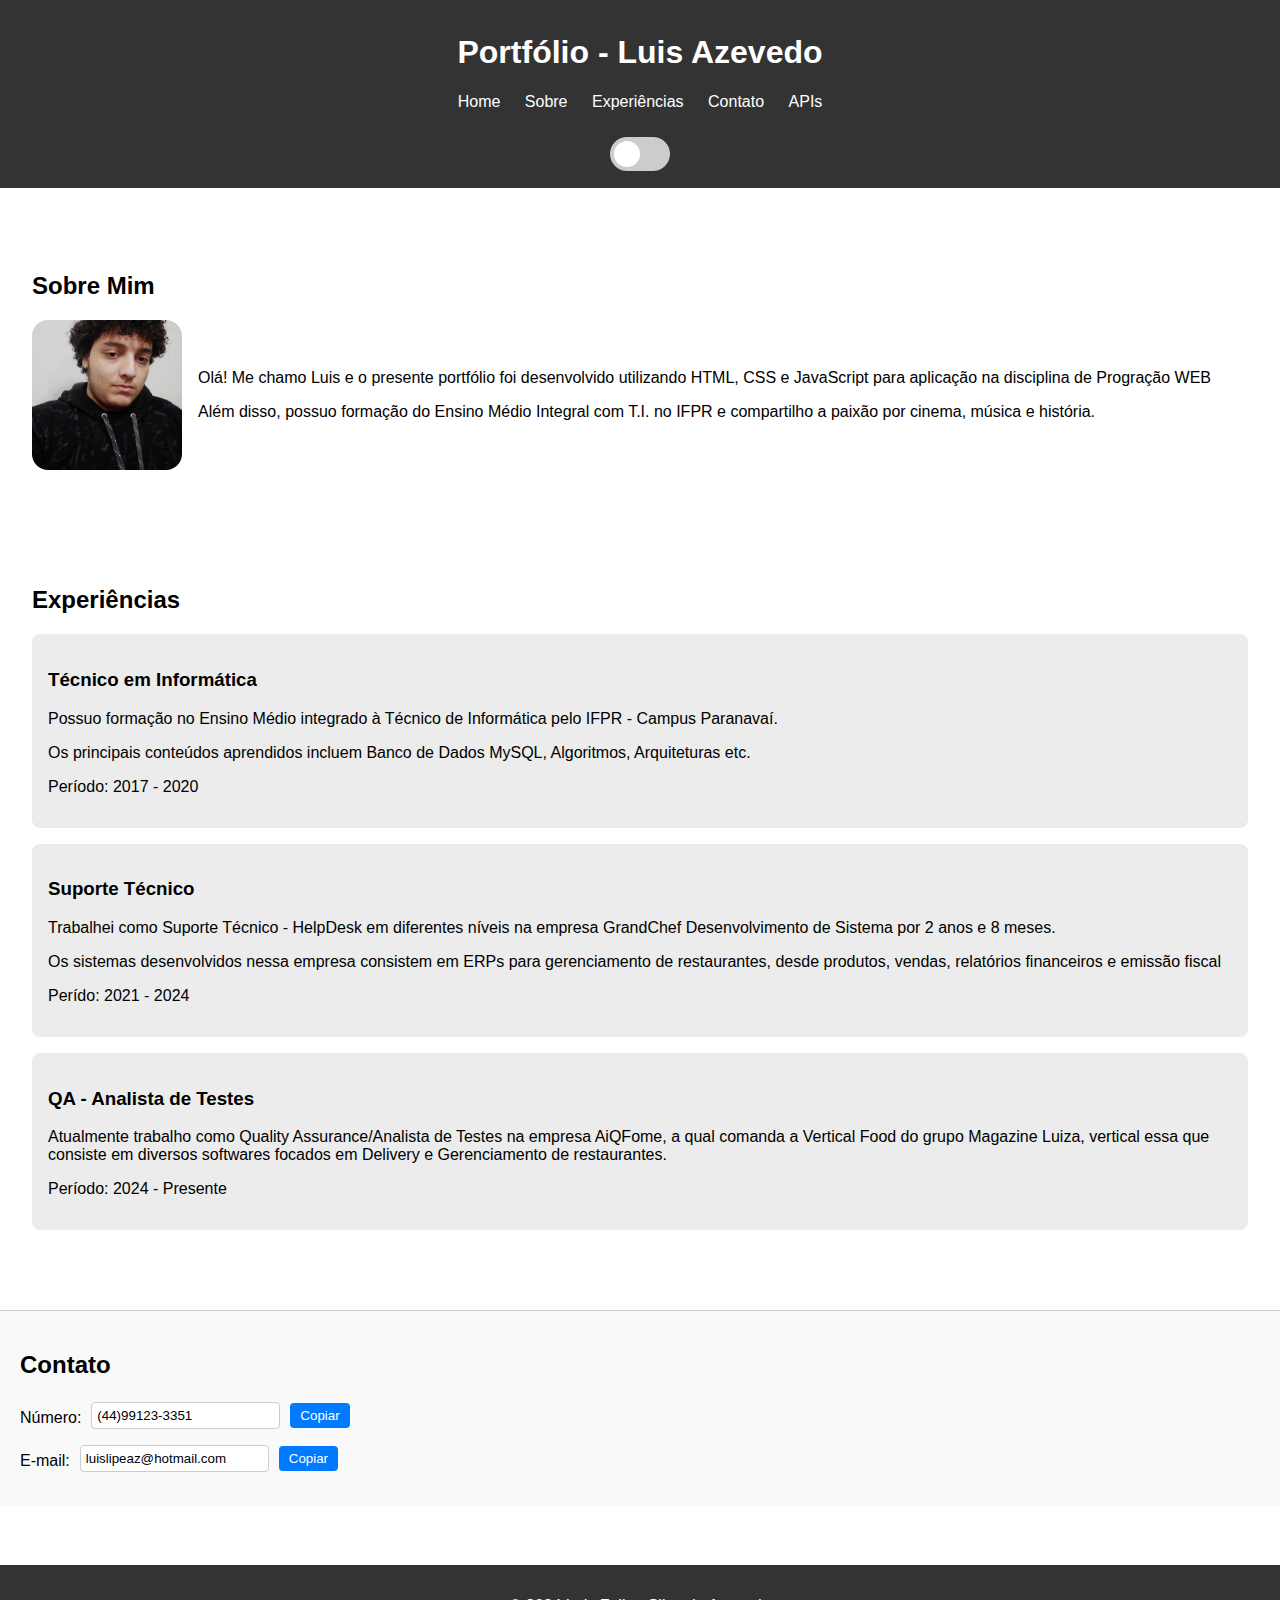
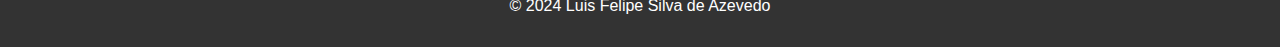
<file: index.html>
<!DOCTYPE html>
<html lang="pt-BR">

<head>
    <meta charset="UTF-8">
    <meta name="viewport" content="width=device-width, initial-scale=1.0">
    <title>Portfólio</title>
    <link rel="stylesheet" href="style.css">
</head>

<body>
    <header>
        <h1>Portfólio - Luis Azevedo</h1>
        <nav>
            <ul>
                <li><a href="index.html">Home</a></li>
                <li><a href="#sobre">Sobre</a></li>
                <li><a href="#experiencias">Experiências</a></li>
                <li><a href="#contato">Contato</a></li>
                <li><a href="apis.html">APIs</a></li>
            </ul>
        </nav>
        <label class="toggle-switch">
            <input type="checkbox" id="dark-mode-toggle" onclick="toggleDarkMode()">
            <span class="slider"></span>
        </label>
    </header>

    <section id="sobre">
        <h2>Sobre Mim</h2>
        <div class="sobre-container">
            <img src="Imagens/perfil.jpg" alt="Foto de Perfil" class="perfil">
            <div class="descricao">
                <p>Olá! Me chamo Luis e o presente portfólio foi desenvolvido utilizando HTML, CSS e JavaScript para aplicação na disciplina de Progração WEB </p>
                <p>Além disso, possuo formação do Ensino Médio Integral com T.I. no IFPR e compartilho a paixão por cinema, música e história.  </p>
            </div>
        </div>
    </section>

    <section id="experiencias">
        <h2>Experiências</h2>
        <div class="experiencia">
            <h3>Técnico em Informática</h3>
            <p>Possuo formação no Ensino Médio integrado à Técnico de Informática pelo IFPR - Campus Paranavaí.</p>
            <p>Os principais conteúdos aprendidos incluem Banco de Dados MySQL, Algoritmos, Arquiteturas etc.</p>
            <p>Período: 2017 - 2020</p>
        </div>
        <div class="experiencia">
            <h3>Suporte Técnico</h3>
            <p>Trabalhei como Suporte Técnico - HelpDesk em diferentes níveis na empresa GrandChef Desenvolvimento de Sistema por 2 anos e 8 meses.</p>
            <p>Os sistemas desenvolvidos nessa empresa consistem em ERPs para gerenciamento de restaurantes, desde produtos, vendas, relatórios financeiros e emissão fiscal</p>
            <p>Perído: 2021 - 2024</p>
        </div>
        <div class="experiencia">
            <h3>QA - Analista de Testes</h3>
            <p>Atualmente trabalho como Quality Assurance/Analista de Testes na empresa AiQFome, a qual comanda a Vertical Food do grupo Magazine Luiza,
                vertical essa que consiste em diversos softwares focados em Delivery e Gerenciamento de restaurantes.
            </p>
            <p>Período: 2024 - Presente</p>
        </div>
    </section>

<section id="contato">
    <h2>Contato</h2>
    <div class="contato-item">
        <label for="numero-contato">Número:</label>
        <input type="text" id="numero-contato" value="(44)99123-3351" readonly>
        <button onclick="copiarDado('numero-contato')">Copiar</button>
    </div>
    <div class="contato-item">
        <label for="email-contato">E-mail:</label>
        <input type="email" id="email-contato" value="luislipeaz@hotmail.com" readonly>
        <button onclick="copiarDado('email-contato')">Copiar</button>
    </div>
</section>


    <footer>
        <p>&copy; 2024 Luis Felipe Silva de Azevedo</p>
    </footer>

    <script src="script.js"></script>
</body>

</html>
</file>
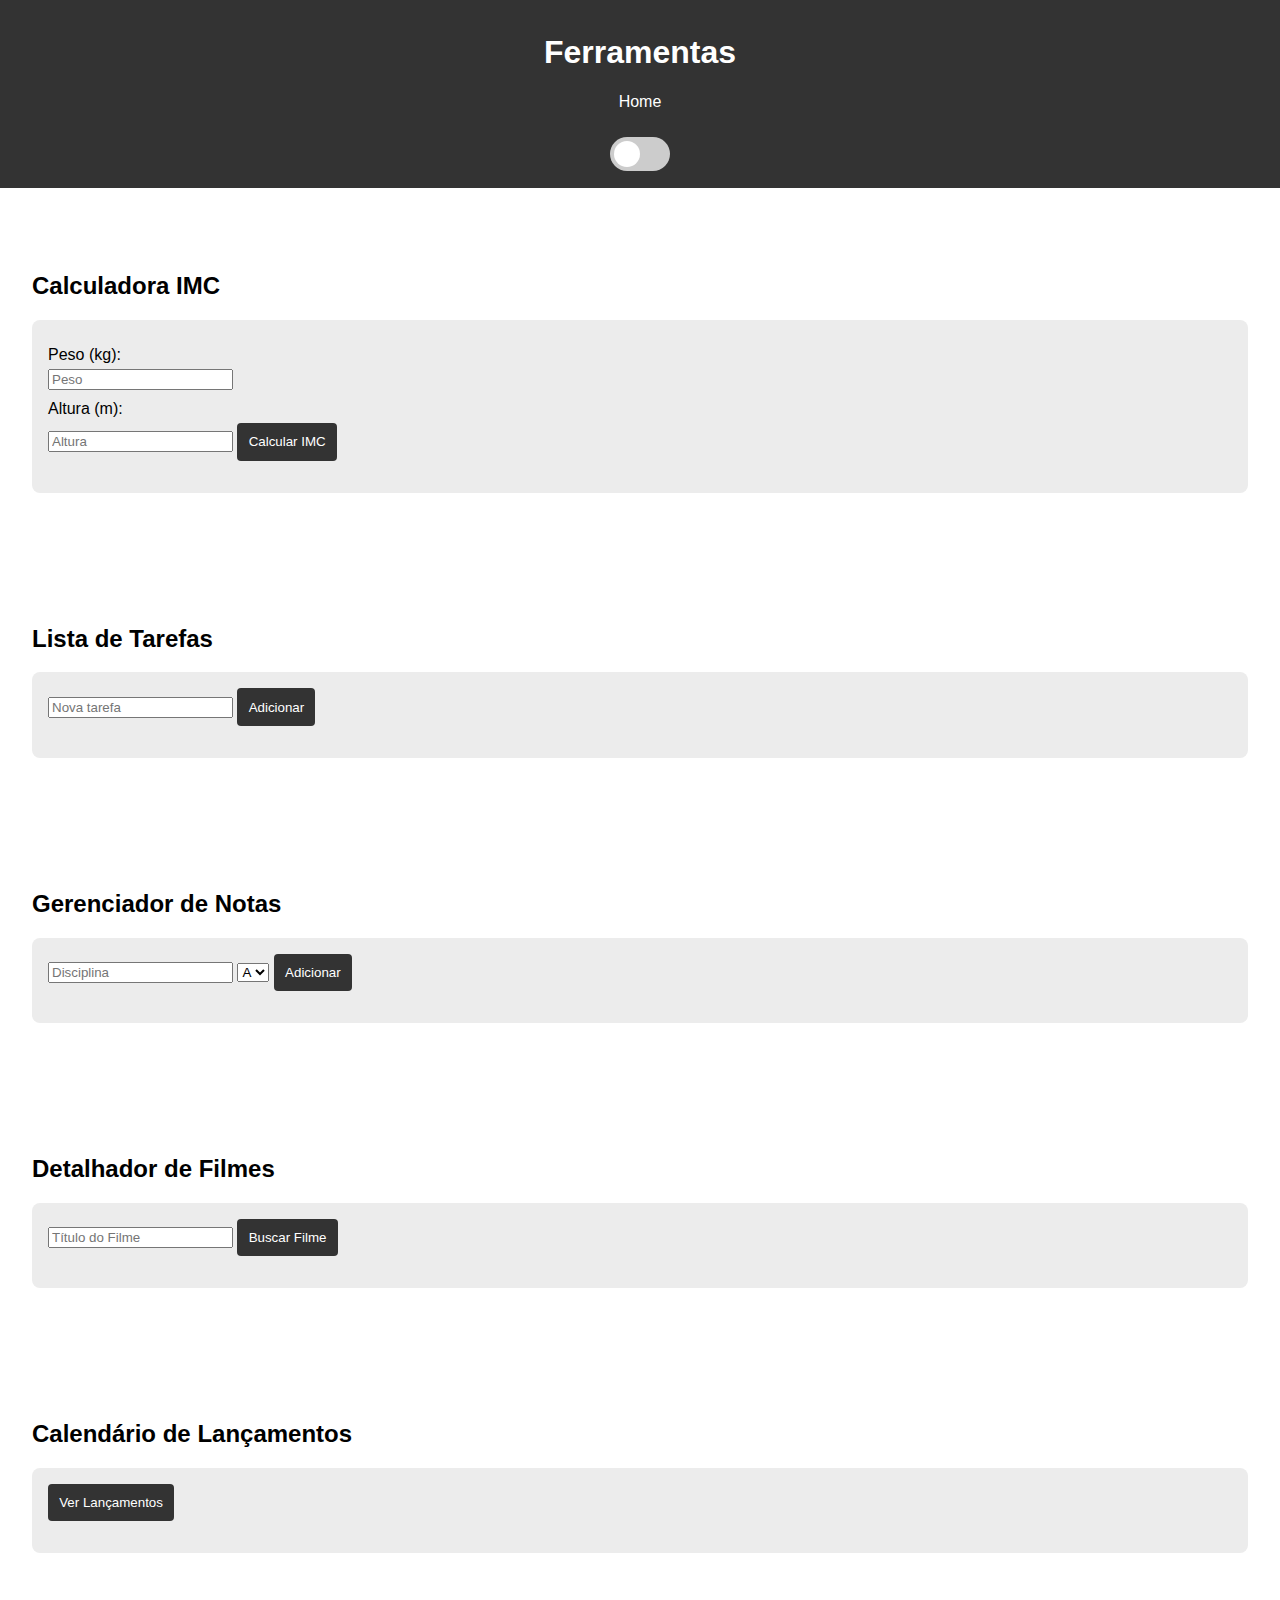
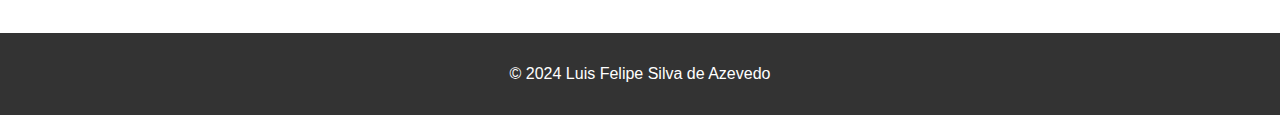
<file: apis.html>
<!DOCTYPE html>
<html lang="pt-BR">

<head>
    <meta charset="UTF-8">
    <meta name="viewport" content="width=device-width, initial-scale=1.0">
    <title>APIs</title>
    <link rel="stylesheet" href="style.css">
</head>

<body>
    <header>
        <h1>Ferramentas</h1>
        <nav>
            <ul>
                <li><a href="index.html">Home</a></li>
            </ul>
        </nav>
        <label class="toggle-switch">
            <input type="checkbox" id="dark-mode-toggle" onclick="toggleDarkMode()">
            <span class="slider"></span>
        </label>
    </header>
<main>
    <section id="imc-calculator">
        <h2>Calculadora IMC</h2>
        <div class="experiencia">
            <label for="weight">Peso (kg):</label>
            <input type="number" id="weight" placeholder="Peso">
            <label for="height">Altura (m):</label>
            <input type="number" id="height" placeholder="Altura">
            <button onclick="calculateIMC()">Calcular IMC</button>
            <p id="imc-result"></p>
        </div>
    </section>

    <section id="todo-list">
        <h2>Lista de Tarefas</h2>
        <div class="experiencia">
            <input type="text" id="new-task" placeholder="Nova tarefa">
            <button onclick="addTask()">Adicionar</button>
            <ul id="tasks"></ul>
        </div>
    </section>

    <section id="grade-manager">
        <h2>Gerenciador de Notas</h2>
        <div class="experiencia">
        <input type="text" id="discipline-name" placeholder="Disciplina">
            <select id="grade-value">
                <option value="A">A</option>
                <option value="B">B</option>
                <option value="C">C</option>
                <option value="D">D</option>
            </select>
            <button onclick="addGrade()">Adicionar</button>
            <ul id="grades"></ul>
        </div>
    </section>

    <section id="soundtrack-catalog">
        <h2>Detalhador de Filmes</h2>
        <div class="experiencia">
            <input type="text" id="movie-title" placeholder="Título do Filme">
            <button onclick="fetchSoundtracks()">Buscar Filme</button>
            <ul id="soundtracks"></ul>
        </div>
    </section>

    <section id="movie-calendar">
        <h2>Calendário de Lançamentos</h2>
        <div class="experiencia">
            <button onclick="fetchMovieReleases()">Ver Lançamentos</button>
            <ul id="movie-releases"></ul>
        </div>
    </section>
</main>

    <footer>
        <p>&copy; 2024 Luis Felipe Silva de Azevedo</p>
    </footer>

    <script src="script.js"></script>
</body>

</html>
</file>
<file: style.css>
body {
    font-family: Arial, sans-serif;
    margin: 0;
    padding: 0;
    box-sizing: border-box;
    min-height: 100vh;
    position: relative;
    transition: background-color 0.3s, color 0.3s;
}

header {
    background-color: #333;
    color: white;
    text-align: center;
    transition: background-color 0.3s;
    padding: 1%;
}

nav ul {
    list-style-type: none;
    padding: 0;
}

nav ul li {
    display: inline;
    margin: 0 10px;
}

nav ul li a {
    color: white;
    text-decoration: none;
}

section {
    padding: 2rem;
    margin: 2rem 0;
}

.sobre-container {
    display: flex;
    align-items: center;
}

.perfil {
    width: 150px;
    height: 150px;
    border-radius: 50%;
    margin-right: 1em;
    border-radius: 1em;
}

.descricao {
    display: inline-block;
    vertical-align: middle;
}


.experiencia {
    background-color: #ececec;
    margin: 1rem 0;
    padding: 1rem;
    border-radius: 8px;
    transition: background-color 0.3s, color 0.3s;
}

form {
    display: flex;
    flex-direction: column;
    margin-bottom: 3em;
}

form label {
    margin: 0.5rem 0 0.2rem;
}

form input, form textarea {
    padding: 0.5rem;
    margin-bottom: 1rem;
    border: 1px solid #ccc;
    border-radius: 4px;
}

button {
    padding: 0.7rem;
    background-color: #333;
    color: white;
    border: none;
    border-radius: 4px;
    cursor: pointer;
    transition: background-color 0.3s, color 0.3s;
}

button:hover {
    background-color: #555;
}

footer {
    text-align: center;
    padding: 1em;
    background-color: #333;
    color: white;
    position: relative;
    bottom: 0;
    transition: background-color 0.3s;
}

body.dark-mode {
    background-color: #121212;
    color: #e0e0e0;
}

header.dark-mode, footer.dark-mode {
    background-color: #1e1e1e;
}

.experiencia.dark-mode {
    background-color: #333;
    color: #e0e0e0;
}

button.dark-mode {
    background-color: #1e1e1e;
    color: #e0e0e0;
}

button.dark-mode:hover {
    background-color: #333;
}

.toggle-switch {
    position: relative;
    display: inline-block;
    width: 60px;
    height: 34px;
}

.toggle-switch input {
    opacity: 0;
    width: 0;
    height: 0;
}

.slider {
    position: absolute;
    cursor: pointer;
    top: 0;
    left: 0;
    right: 0;
    bottom: 0;
    background-color: #ccc;
    transition: .4s;
    border-radius: 34px;
}

.slider:before {
    position: absolute;
    content: "";
    height: 26px;
    width: 26px;
    left: 4px;
    bottom: 4px;
    background-color: white;
    transition: .4s;
    border-radius: 50%;
}

input:checked+.slider {
    background-color: #333;
}

input:checked+.slider:before {
    transform: translateX(26px);
}


#contato {
    padding: 20px;
    background-color: #f9f9f9;
    border-top: 1px solid #ccc;
    margin-bottom: 60px;
}

#contato h2 {
    margin-bottom: 20px;
}

.contato-item {
    display: flex;
    align-items: center;
    margin-bottom: 10px;
}

.contato-item label {
    margin-right: 10px;
}

.contato-item input {
    margin-right: 10px;
    padding: 5px;
    border: 1px solid #ccc;
    border-radius: 4px;
}

.contato-item button {
    padding: 5px 10px;
    border: none;
    border-radius: 4px;
    background-color: #007bff;
    color: white;
    cursor: pointer;
}

.contato-item button:hover {
    background-color: #0056b3;
}

body.dark-mode #contato {
    background-color: #333;
    border-top: 1px solid #444;
}

body.dark-mode #contato h2,
body.dark-mode #contato label,
body.dark-mode #contato input {
    color: white;
}

body.dark-mode #contato input {
    background-color: #444;
    border: 1px solid #555;
}

body.dark-mode .contato-item button {
    background-color: #0056b3;
}

body.dark-mode .contato-item button:hover {
    background-color: #003f7f;
}

label {
    display: block;
    margin: 10px 0 5px;
}

#tasks {
    list-style-type: none;
    padding: 0;
}

#tasks li {
    display: flex;
    align-items: center;
    margin-bottom: 10px;
}

#tasks li span {
    margin-left: 10px;
}

.completed {
    text-decoration: line-through;
    color: grey;
}

#grades {
    list-style-type: none;
    padding: 0;
}

#grades li {
    display: flex;
    align-items: center;
    margin-bottom: 10px;
}

#grades li span {
    flex-grow: 1;
    margin-right: 10px;
}
</file>
